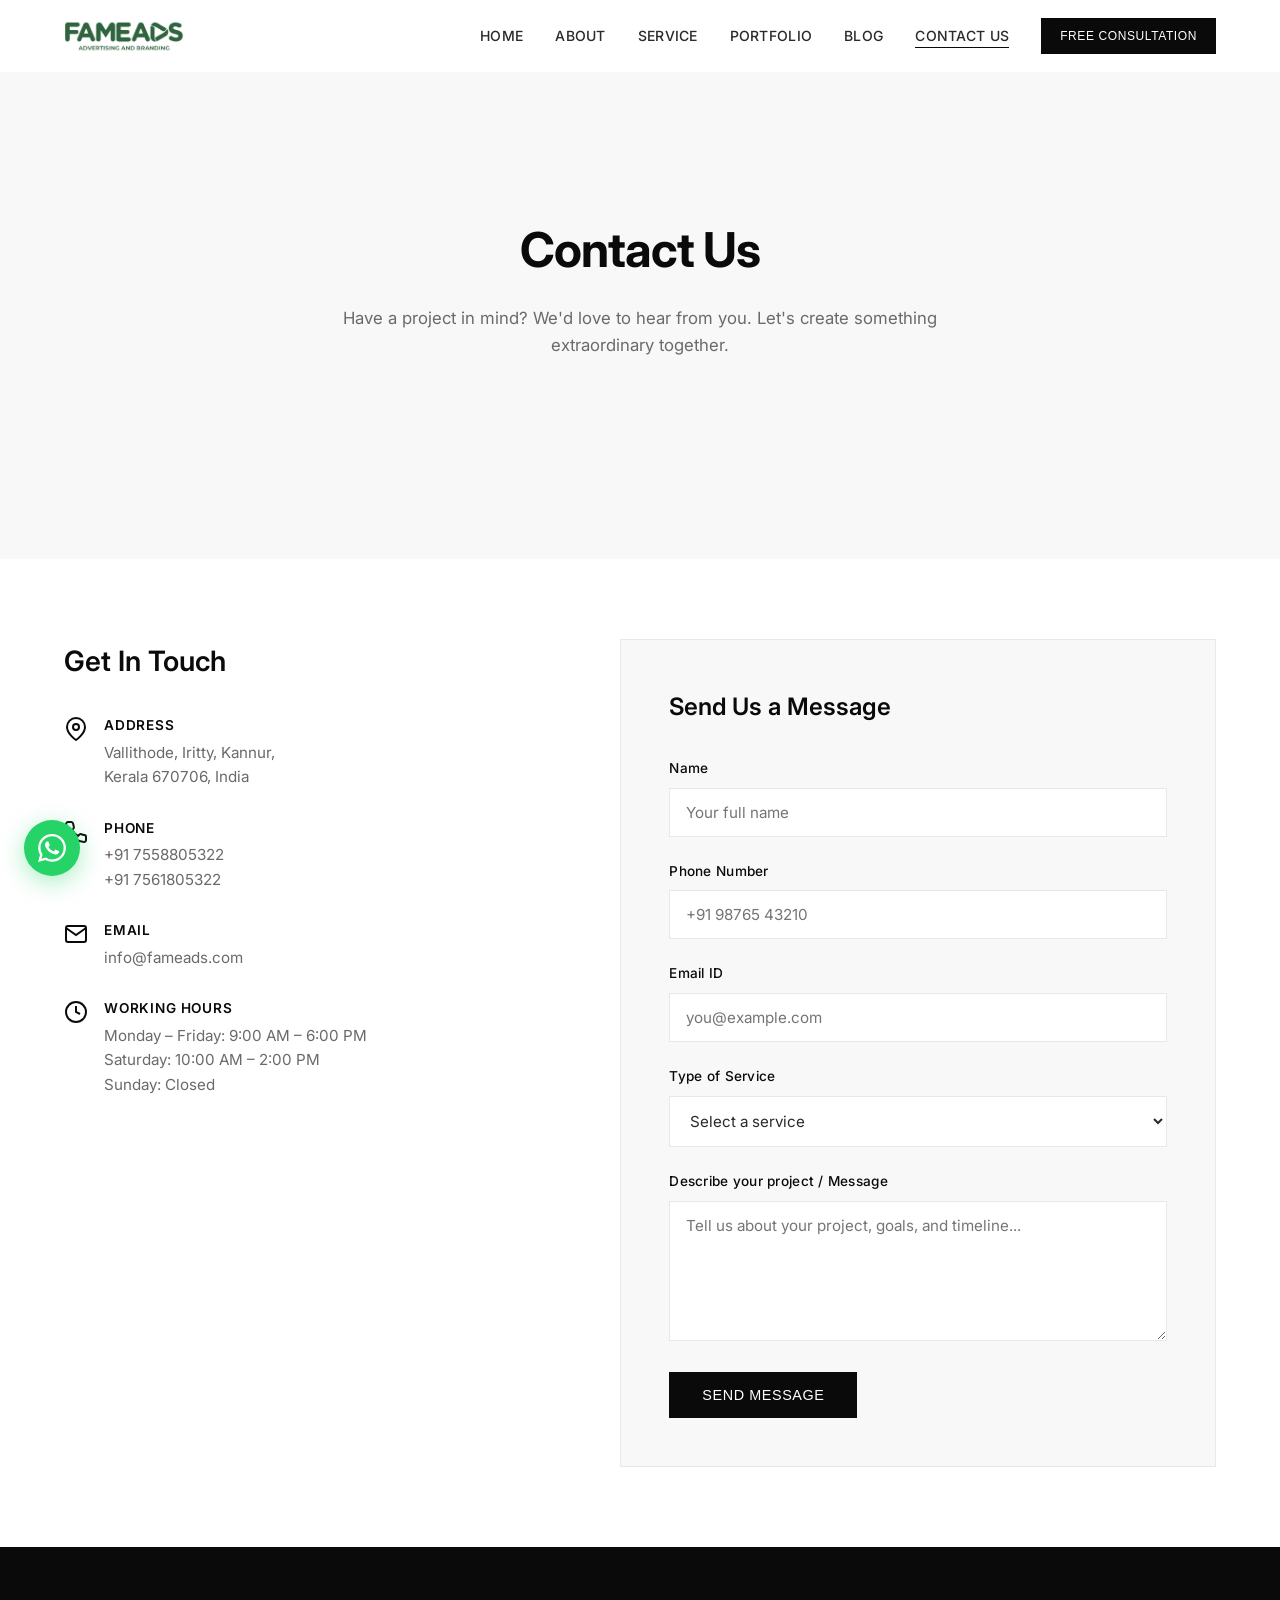
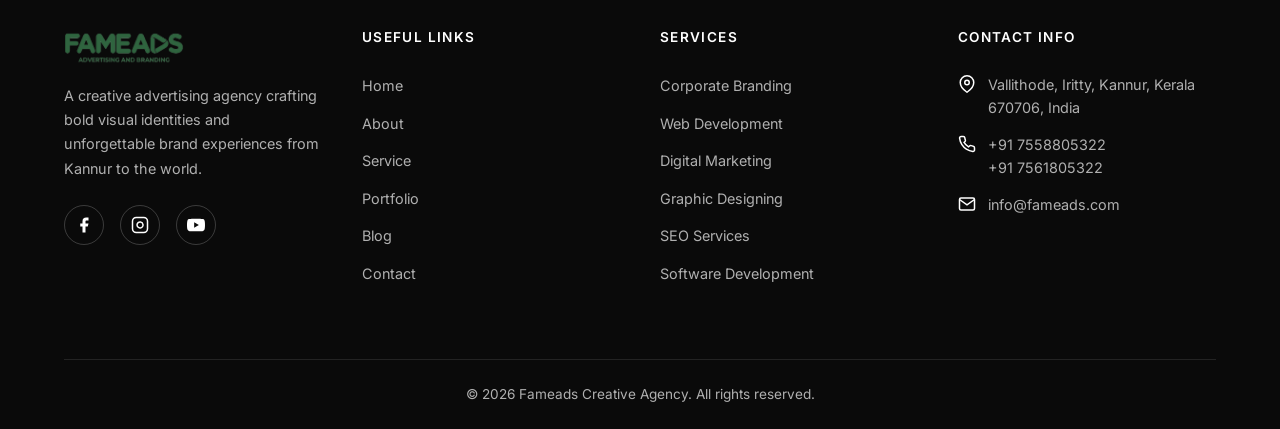
<file: contact.html>
<!doctype html>
<html lang="en">
  <head>
    <meta charset="UTF-8" />
    <meta name="viewport" content="width=device-width, initial-scale=1.0" />
    <meta
      name="description"
      content="Contact Fameads, a digital marketing agency in Kannur, Kerala, for SEO, social media marketing,
website development, branding and advertising services."
    />
    <title>Contact Fameads | Digital Marketing Agency in Kannur</title>
    <link rel="stylesheet" href="css/styles.css" />
  </head>
  <body>
    <header>
      <nav class="navbar" aria-label="Main navigation">
        <div class="container">
          <a href="index.html" class="navbar-logo">
            <img
              src="images/logo-new.png"
              alt="Fameads Logo"
              width="120"
              height="auto"
          /></a>
          <button class="nav-toggle" aria-label="Toggle navigation menu">
            <span></span><span></span><span></span>
          </button>
          <ul class="nav-links">
            <li><a href="index.html">Home</a></li>
            <li><a href="about.html">About</a></li>
            <li><a href="service.html">Service</a></li>
            <li><a href="portfolio.html">Portfolio</a></li>
            <li><a href="blog.html">Blog</a></li>
            <li><a href="contact.html">Contact us</a></li>
            <li>
              <button type="button" class="btn nav-cta" data-consultation-open>
                Free Consultation
              </button>
            </li>
          </ul>
        </div>
      </nav>
    </header>

    <main>
      <section class="page-hero">
        <div class="container">
          <h1>Contact Us</h1>
          <p>
            Have a project in mind? We'd love to hear from you. Let's create
            something extraordinary together.
          </p>
        </div>
      </section>

      <section class="contact-section">
        <div class="container">
          <div class="contact-grid">
            <!-- Section 1: Contact Information -->
            <div class="contact-info">
              <h2>Get In Touch</h2>

              <div class="contact-info-item">
                <svg
                  viewBox="0 0 24 24"
                  fill="none"
                  stroke="currentColor"
                  stroke-width="2"
                >
                  <path d="M21 10c0 7-9 13-9 13s-9-6-9-13a9 9 0 0118 0z" />
                  <circle cx="12" cy="10" r="3" />
                </svg>
                <div>
                  <h4>Address</h4>
                  <p>Vallithode, Iritty, Kannur,<br />Kerala 670706, India</p>
                </div>
              </div>

              <div class="contact-info-item">
                <svg
                  viewBox="0 0 24 24"
                  fill="none"
                  stroke="currentColor"
                  stroke-width="2"
                >
                  <path
                    d="M22 16.92v3a2 2 0 01-2.18 2 19.79 19.79 0 01-8.63-3.07 19.5 19.5 0 01-6-6 19.79 19.79 0 01-3.07-8.67A2 2 0 014.11 2h3a2 2 0 012 1.72c.127.96.361 1.903.7 2.81a2 2 0 01-.45 2.11L8.09 9.91a16 16 0 006 6l1.27-1.27a2 2 0 012.11-.45c.907.339 1.85.573 2.81.7A2 2 0 0122 16.92z"
                  />
                </svg>
                <div>
                  <h4>Phone</h4>
                  <p>+91 7558805322<br />+91 7561805322</p>
                </div>
              </div>

              <div class="contact-info-item">
                <svg
                  viewBox="0 0 24 24"
                  fill="none"
                  stroke="currentColor"
                  stroke-width="2"
                >
                  <path
                    d="M4 4h16c1.1 0 2 .9 2 2v12c0 1.1-.9 2-2 2H4c-1.1 0-2-.9-2-2V6c0-1.1.9-2 2-2z"
                  />
                  <path d="M22 6l-10 7L2 6" />
                </svg>
                <div>
                  <h4>Email</h4>
                  <p>info@fameads.com</p>
                </div>
              </div>

              <div class="contact-info-item">
                <svg
                  viewBox="0 0 24 24"
                  fill="none"
                  stroke="currentColor"
                  stroke-width="2"
                >
                  <circle cx="12" cy="12" r="10" />
                  <path d="M12 6v6l4 2" />
                </svg>
                <div>
                  <h4>Working Hours</h4>
                  <p>
                    Monday – Friday: 9:00 AM – 6:00 PM<br />Saturday: 10:00 AM –
                    2:00 PM<br />Sunday: Closed
                  </p>
                </div>
              </div>
            </div>

            <!-- Section 2: Contact Form -->
            <div class="contact-form">
              <h2>Send Us a Message</h2>
              <div class="form-success" role="alert">
                Thank you! Your message has been sent successfully. We'll get
                back to you soon.
              </div>
              <form id="contactForm" novalidate>
                <div class="form-group">
                  <label for="name">Name</label>
                  <input
                    type="text"
                    id="name"
                    name="name"
                    placeholder="Your full name"
                    required
                  />
                  <span class="error-msg"></span>
                </div>

                <div class="form-group">
                  <label for="phone">Phone Number</label>
                  <input
                    type="tel"
                    id="phone"
                    name="phone"
                    placeholder="+91 98765 43210"
                    required
                  />
                  <span class="error-msg"></span>
                </div>

                <div class="form-group">
                  <label for="email">Email ID</label>
                  <input
                    type="email"
                    id="email"
                    name="email"
                    placeholder="you@example.com"
                    required
                  />
                  <span class="error-msg"></span>
                </div>

                <div class="form-group">
                  <label for="service">Type of Service</label>
                  <select id="service" name="service" required>
                    <option value="">Select a service</option>
                    <option value="corporate-branding">
                      Corporate Branding
                    </option>
                    <option value="web-development">Web Development</option>
                    <option value="digital-marketing">Digital Marketing</option>
                    <option value="graphic-designing">Graphic Designing</option>
                    <option value="seo-services">SEO Services</option>
                    <option value="software-development">
                      Software Development
                    </option>
                    <option value="theater-advertisement">
                      Theater Advertisement
                    </option>
                    <option value="other">Other</option>
                  </select>
                  <span class="error-msg"></span>
                </div>

                <div class="form-group">
                  <label for="message">Describe your project / Message</label>
                  <textarea
                    id="message"
                    name="message"
                    placeholder="Tell us about your project, goals, and timeline..."
                    required
                  ></textarea>
                  <span class="error-msg"></span>
                </div>

                <button type="submit" class="btn">Send Message</button>
              </form>
            </div>
          </div>
        </div>
      </section>
    </main>

    <footer class="footer">
      <div class="container">
        <div class="footer-grid">
          <div class="footer-col">
            <div class="footer-logo">
              <a href="index.html" class="navbar-logo">
                <img
                  src="images/logo-new.png"
                  alt="Fameads Logo"
                  width="120"
                  height="auto"
              /></a>
            </div>
            <p class="footer-tagline">
              A creative advertising agency crafting bold visual identities and
              unforgettable brand experiences from Kannur to the world.
            </p>
            <div class="social-icons">
              <a
                href="https://www.facebook.com/Fameads.in"
                aria-label="Facebook"
              >
                <svg viewBox="0 0 24 24" fill="currentColor">
                  <path
                    d="M18 2h-3a5 5 0 00-5 5v3H7v4h3v8h4v-8h3l1-4h-4V7a1 1 0 011-1h3z"
                  />
                </svg>
              </a>
              <a
                href="https://www.instagram.com/fame_ads__/"
                aria-label="Instagram"
              >
                <svg
                  viewBox="0 0 24 24"
                  fill="none"
                  stroke="currentColor"
                  stroke-width="2"
                >
                  <rect x="2" y="2" width="20" height="20" rx="5" />
                  <path
                    d="M16 11.37A4 4 0 1112.63 8 4 4 0 0116 11.37zM17.5 6.5h.01"
                  />
                </svg>
              </a>
              <a
                href="https://www.youtube.com/@FAMEADSADVERTISINGBRANDING"
                aria-label="YouTube"
                ><svg viewBox="0 0 24 24" fill="currentColor">
                  <path
                    d="M23.498 6.186a3.016 3.016 0 00-2.122-2.136C19.505 3.545 12 3.545 12 3.545s-7.505 0-9.377.505A3.017 3.017 0 00.502 6.186C0 8.07 0 12 0 12s0 3.93.502 5.814a3.016 3.016 0 002.122 2.136c1.871.505 9.376.505 9.376.505s7.505 0 9.377-.505a3.015 3.015 0 002.122-2.136C24 15.93 24 12 24 12s0-3.93-.502-5.814zM9.545 15.568V8.432L15.818 12l-6.273 3.568z"
                  /></svg
              ></a>
            </div>
          </div>
          <div class="footer-col">
            <h4>Useful Links</h4>
            <ul class="footer-links">
              <li><a href="index.html">Home</a></li>
              <li><a href="about.html">About</a></li>
              <li><a href="service.html">Service</a></li>
              <li><a href="portfolio.html">Portfolio</a></li>
              <li><a href="blog.html">Blog</a></li>
              <li><a href="contact.html">Contact</a></li>
            </ul>
          </div>
          <div class="footer-col">
            <h4>Services</h4>
            <ul class="footer-links">
              <li><a href="service.html">Corporate Branding</a></li>
              <li><a href="service.html">Web Development</a></li>
              <li><a href="service.html">Digital Marketing</a></li>
              <li><a href="service.html">Graphic Designing</a></li>
              <li><a href="service.html">SEO Services</a></li>
              <li><a href="service.html">Software Development</a></li>
            </ul>
          </div>
          <div class="footer-col">
            <h4>Contact Info</h4>
            <ul class="footer-contact">
              <li>
                <svg
                  viewBox="0 0 24 24"
                  fill="none"
                  stroke="currentColor"
                  stroke-width="2"
                >
                  <path d="M21 10c0 7-9 13-9 13s-9-6-9-13a9 9 0 0118 0z" />
                  <circle cx="12" cy="10" r="3" /></svg
                ><span>Vallithode, Iritty, Kannur, Kerala 670706, India</span>
              </li>
              <li>
                <svg
                  viewBox="0 0 24 24"
                  fill="none"
                  stroke="currentColor"
                  stroke-width="2"
                >
                  <path
                    d="M22 16.92v3a2 2 0 01-2.18 2 19.79 19.79 0 01-8.63-3.07 19.5 19.5 0 01-6-6 19.79 19.79 0 01-3.07-8.67A2 2 0 014.11 2h3a2 2 0 012 1.72c.127.96.361 1.903.7 2.81a2 2 0 01-.45 2.11L8.09 9.91a16 16 0 006 6l1.27-1.27a2 2 0 012.11-.45c.907.339 1.85.573 2.81.7A2 2 0 0122 16.92z"
                  /></svg
                ><span>+91 7558805322<br />+91 7561805322</span>
              </li>
              <li>
                <svg
                  viewBox="0 0 24 24"
                  fill="none"
                  stroke="currentColor"
                  stroke-width="2"
                >
                  <path
                    d="M4 4h16c1.1 0 2 .9 2 2v12c0 1.1-.9 2-2 2H4c-1.1 0-2-.9-2-2V6c0-1.1.9-2 2-2z"
                  />
                  <path d="M22 6l-10 7L2 6" /></svg
                ><span>info@fameads.com</span>
              </li>
            </ul>
          </div>
        </div>
        <div class="footer-bottom">
          <p>&copy; 2026 Fameads Creative Agency. All rights reserved.</p>
        </div>
      </div>
    </footer>

    <script src="js/main.js"></script>
  </body>
</html>
</file>
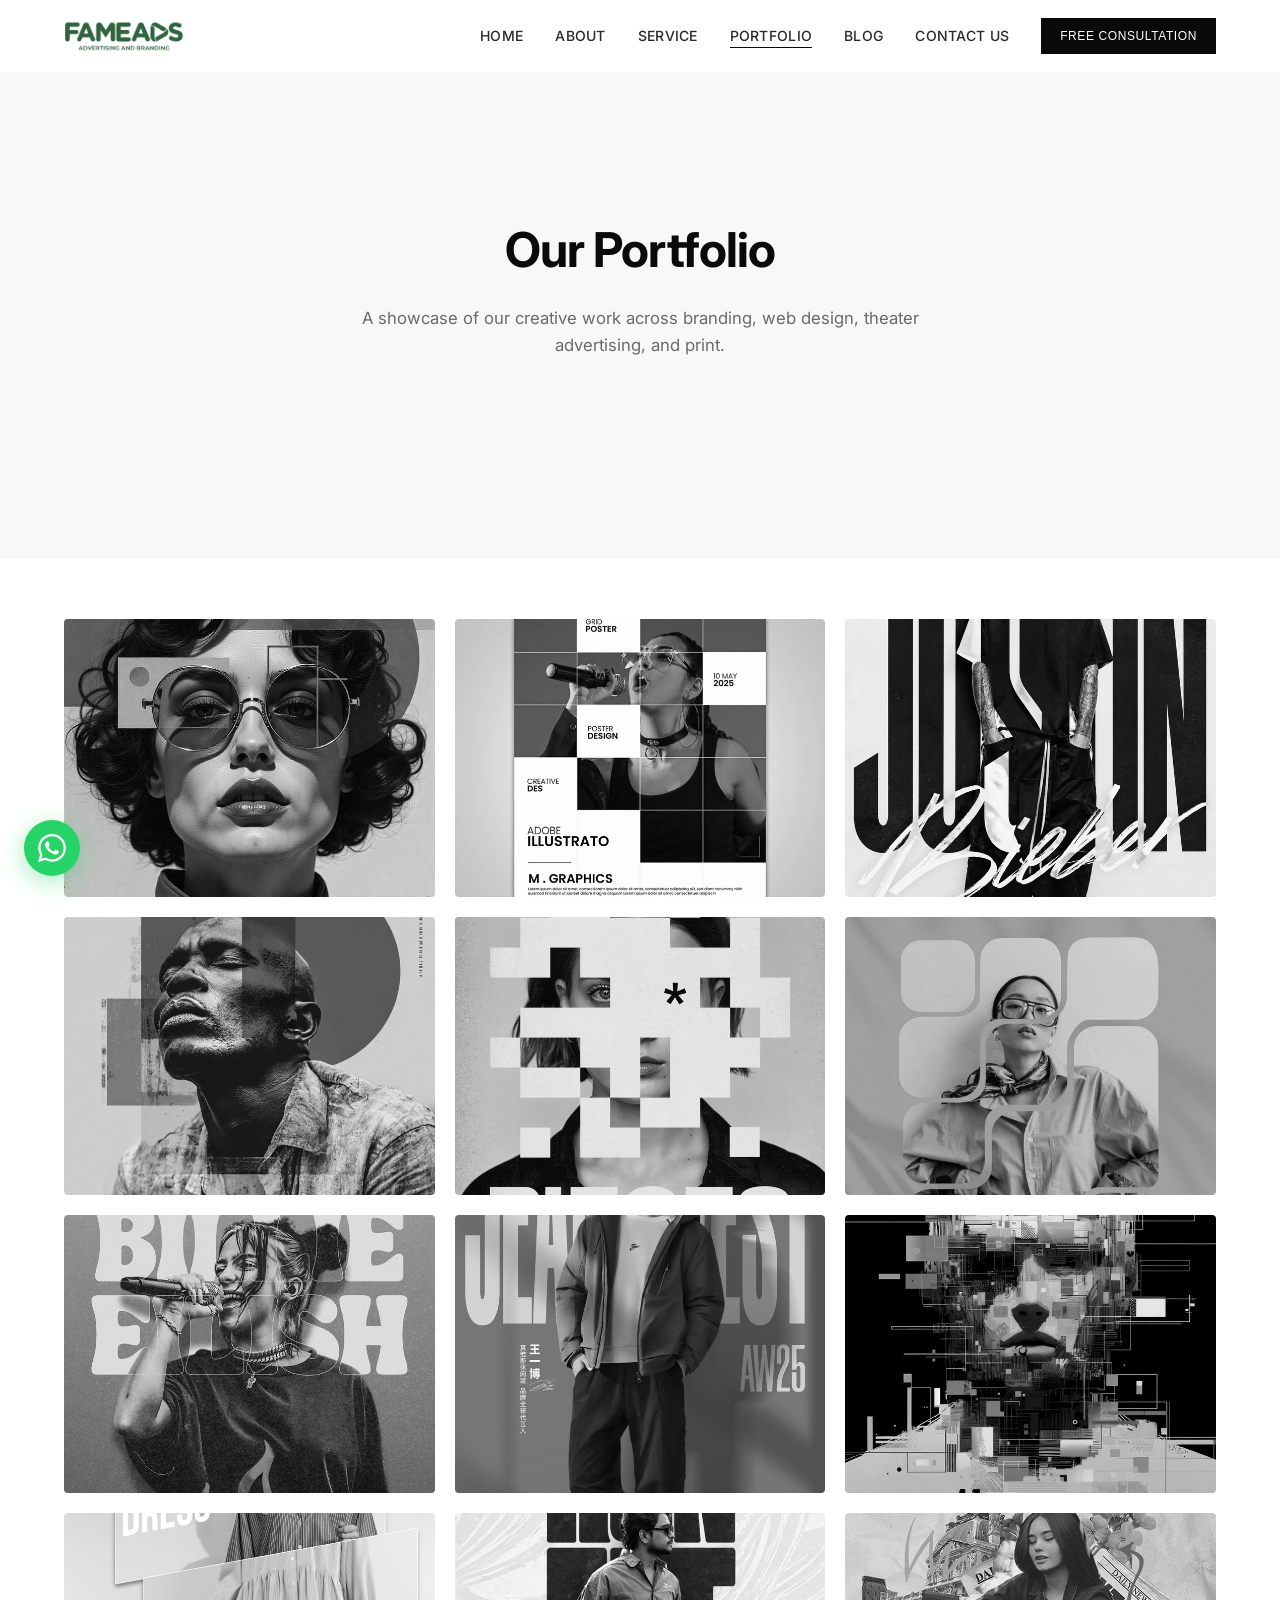
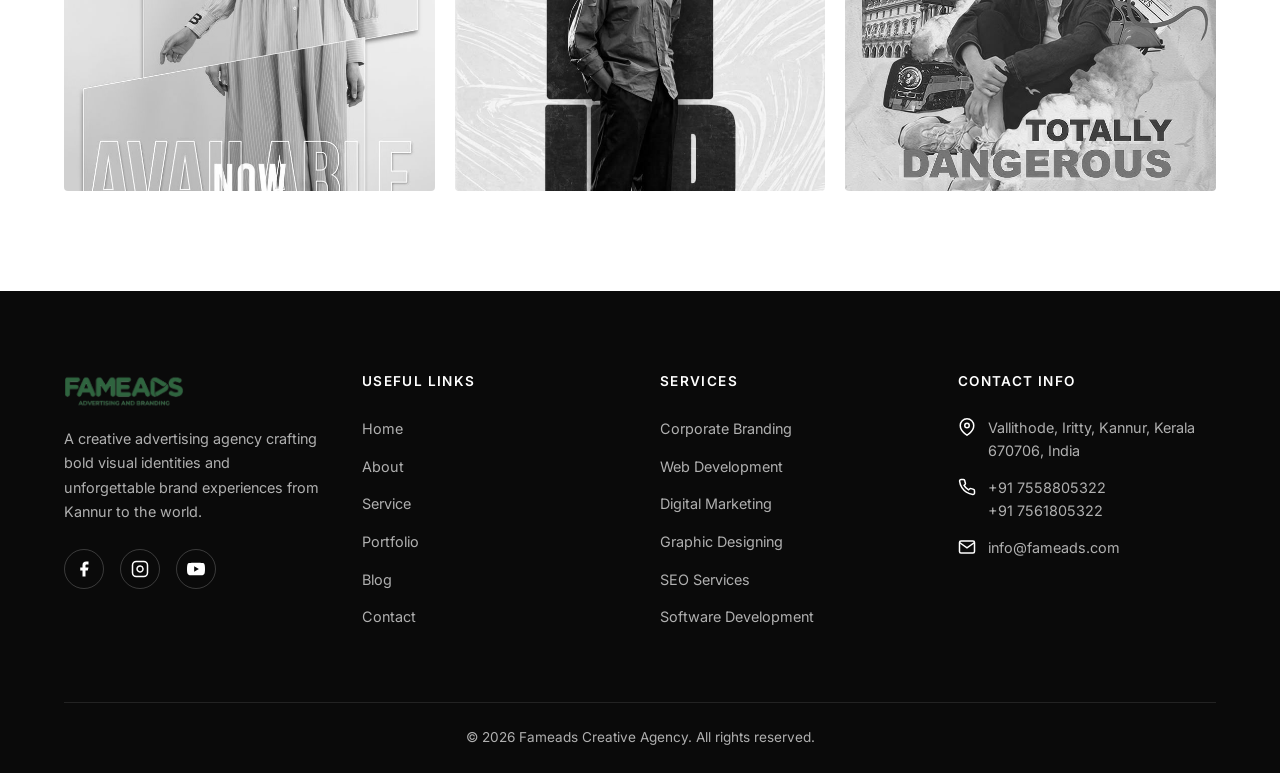
<file: portfolio.html>
<!doctype html>
<html lang="en">
  <head>
    <meta charset="UTF-8" />
    <meta name="viewport" content="width=device-width, initial-scale=1.0" />
    <meta
      name="description"
      content="Explore Fameads creative portfolio featuring branding, website design, theater advertising,
graphic design and digital creative projects across India"
    />
    <title>Our Portfolio | Creative Advertising Agency in Kannur – Fameads</title>
    <link rel="stylesheet" href="css/styles.css" />
  </head>
  <body>
    <header>
      <nav class="navbar" aria-label="Main navigation">
        <div class="container">
          <a href="index.html" class="navbar-logo">
            <img
              src="images/logo-new.png"
              alt="Fameads Logo"
              width="120"
              height="auto"
          /></a>
          <button class="nav-toggle" aria-label="Toggle navigation menu">
            <span></span><span></span><span></span>
          </button>
          <ul class="nav-links">
            <li><a href="index.html">Home</a></li>
            <li><a href="about.html">About</a></li>
            <li><a href="service.html">Service</a></li>
            <li><a href="portfolio.html">Portfolio</a></li>
            <li><a href="blog.html">Blog</a></li>
            <li><a href="contact.html">Contact us</a></li>
            <li>
              <button type="button" class="btn nav-cta" data-consultation-open>
                Free Consultation
              </button>
            </li>
          </ul>
        </div>
      </nav>
    </header>

    <main>
      <section class="page-hero">
        <div class="container">
          <h1>Our Portfolio</h1>
          <p>
            A showcase of our creative work across branding, web design, theater
            advertising, and print.
          </p>
        </div>
      </section>

      <section class="section" style="padding-top: 60px">
        <div class="container">
          <div class="portfolio-grid">
            <div class="portfolio-item">
              <img src="images/g1.jpg" alt="Malabar Heritage Branding" />
              <div class="bento-overlay">
                <h4>Malabar Heritage Branding</h4>
                <span>Kannur, Kerala</span>
              </div>
            </div>

            <div class="portfolio-item">
              <img src="images/g2.jpg" alt="Coastal Resort Identity" />
              <div class="bento-overlay">
                <h4>Coastal Resort Identity</h4>
                <span>Goa, India</span>
              </div>
            </div>

            <div class="portfolio-item">
              <img src="images/g3.jpg" alt="Tech Startup Web Design" />
              <div class="bento-overlay">
                <h4>Tech Startup Web Design</h4>
                <span>Bangalore, India</span>
              </div>
            </div>

            <div class="portfolio-item">
              <img src="images/g4.jpg" alt="Theater Ad Campaign" />
              <div class="bento-overlay">
                <h4>Theater Ad Campaign</h4>
                <span>Kannur, Kerala</span>
              </div>
            </div>

            <div class="portfolio-item">
              <img src="images/g5.jpg" alt="Luxury Print Collection" />
              <div class="bento-overlay">
                <h4>Luxury Print Collection</h4>
                <span>Dubai, UAE</span>
              </div>
            </div>

            <div class="portfolio-item">
              <img src="images/g6.jpg" alt="Organic Food Branding" />
              <div class="bento-overlay">
                <h4>Organic Food Branding</h4>
                <span>Kochi, Kerala</span>
              </div>
            </div>

            <div class="portfolio-item">
              <img src="images/g7.jpg" alt="Fitness App UI Design" />
              <div class="bento-overlay">
                <h4>Fitness App UI Design</h4>
                <span>Mumbai, India</span>
              </div>
            </div>

            <div class="portfolio-item">
              <img src="images/g8.jpg" alt="Real Estate Brochure" />
              <div class="bento-overlay">
                <h4>Real Estate Brochure</h4>
                <span>Calicut, Kerala</span>
              </div>
            </div>

            <div class="portfolio-item">
              <img src="images/g9.jpg" alt="Fashion E-commerce Site" />
              <div class="bento-overlay">
                <h4>Fashion E-commerce Site</h4>
                <span>Delhi, India</span>
              </div>
            </div>

            <div class="portfolio-item">
              <img src="images/g10.jpg" alt="Cultural Festival Poster" />
              <div class="bento-overlay">
                <h4>Cultural Festival Poster</h4>
                <span>Thalassery, Kerala</span>
              </div>
            </div>

            <div class="portfolio-item">
              <img src="images/g11.jpg" alt="Restaurant Brand Identity" />
              <div class="bento-overlay">
                <h4>Restaurant Brand Identity</h4>
                <span>Kannur, Kerala</span>
              </div>
            </div>

            <div class="portfolio-item">
              <img src="images/g12.jpg" alt="Healthcare Portal Design" />
              <div class="bento-overlay">
                <h4>Healthcare Portal Design</h4>
                <span>Chennai, India</span>
              </div>
            </div>
          </div>
        </div>
      </section>
    </main>

    <footer class="footer">
      <div class="container">
        <div class="footer-grid">
          <div class="footer-col">
            <div class="footer-logo">
              <a href="index.html" class="navbar-logo">
                <img
                  src="images/logo-new.png"
                  alt="Fameads Logo"
                  width="120"
                  height="auto"
              /></a>
            </div>
            <p class="footer-tagline">
              A creative advertising agency crafting bold visual identities and
              unforgettable brand experiences from Kannur to the world.
            </p>
            <div class="social-icons">
              <a
                href="https://www.facebook.com/Fameads.in"
                aria-label="Facebook"
              >
                <svg viewBox="0 0 24 24" fill="currentColor">
                  <path
                    d="M18 2h-3a5 5 0 00-5 5v3H7v4h3v8h4v-8h3l1-4h-4V7a1 1 0 011-1h3z"
                  />
                </svg>
              </a>
              <a
                href="https://www.instagram.com/fame_ads__/"
                aria-label="Instagram"
              >
                <svg
                  viewBox="0 0 24 24"
                  fill="none"
                  stroke="currentColor"
                  stroke-width="2"
                >
                  <rect x="2" y="2" width="20" height="20" rx="5" />
                  <path
                    d="M16 11.37A4 4 0 1112.63 8 4 4 0 0116 11.37zM17.5 6.5h.01"
                  />
                </svg>
              </a>
              <a
                href="https://www.youtube.com/@FAMEADSADVERTISINGBRANDING"
                aria-label="YouTube"
                ><svg viewBox="0 0 24 24" fill="currentColor">
                  <path
                    d="M23.498 6.186a3.016 3.016 0 00-2.122-2.136C19.505 3.545 12 3.545 12 3.545s-7.505 0-9.377.505A3.017 3.017 0 00.502 6.186C0 8.07 0 12 0 12s0 3.93.502 5.814a3.016 3.016 0 002.122 2.136c1.871.505 9.376.505 9.376.505s7.505 0 9.377-.505a3.015 3.015 0 002.122-2.136C24 15.93 24 12 24 12s0-3.93-.502-5.814zM9.545 15.568V8.432L15.818 12l-6.273 3.568z"
                  /></svg
              ></a>
            </div>
          </div>
          <div class="footer-col">
            <h4>Useful Links</h4>
            <ul class="footer-links">
              <li><a href="index.html">Home</a></li>
              <li><a href="about.html">About</a></li>
              <li><a href="service.html">Service</a></li>
              <li><a href="portfolio.html">Portfolio</a></li>
              <li><a href="blog.html">Blog</a></li>
              <li><a href="contact.html">Contact</a></li>
            </ul>
          </div>
          <div class="footer-col">
            <h4>Services</h4>
            <ul class="footer-links">
              <li><a href="service.html">Corporate Branding</a></li>
              <li><a href="service.html">Web Development</a></li>
              <li><a href="service.html">Digital Marketing</a></li>
              <li><a href="service.html">Graphic Designing</a></li>
              <li><a href="service.html">SEO Services</a></li>
              <li><a href="service.html">Software Development</a></li>
            </ul>
          </div>
          <div class="footer-col">
            <h4>Contact Info</h4>
            <ul class="footer-contact">
              <li>
                <svg
                  viewBox="0 0 24 24"
                  fill="none"
                  stroke="currentColor"
                  stroke-width="2"
                >
                  <path d="M21 10c0 7-9 13-9 13s-9-6-9-13a9 9 0 0118 0z" />
                  <circle cx="12" cy="10" r="3" /></svg
                ><span>Vallithode, Iritty, Kannur, Kerala 670706, India</span>
              </li>
              <li>
                <svg
                  viewBox="0 0 24 24"
                  fill="none"
                  stroke="currentColor"
                  stroke-width="2"
                >
                  <path
                    d="M22 16.92v3a2 2 0 01-2.18 2 19.79 19.79 0 01-8.63-3.07 19.5 19.5 0 01-6-6 19.79 19.79 0 01-3.07-8.67A2 2 0 014.11 2h3a2 2 0 012 1.72c.127.96.361 1.903.7 2.81a2 2 0 01-.45 2.11L8.09 9.91a16 16 0 006 6l1.27-1.27a2 2 0 012.11-.45c.907.339 1.85.573 2.81.7A2 2 0 0122 16.92z"
                  /></svg
                ><span>+91 7558805322<br />+91 7561805322</span>
              </li>
              <li>
                <svg
                  viewBox="0 0 24 24"
                  fill="none"
                  stroke="currentColor"
                  stroke-width="2"
                >
                  <path
                    d="M4 4h16c1.1 0 2 .9 2 2v12c0 1.1-.9 2-2 2H4c-1.1 0-2-.9-2-2V6c0-1.1.9-2 2-2z"
                  />
                  <path d="M22 6l-10 7L2 6" /></svg
                ><span>info@fameads.com</span>
              </li>
            </ul>
          </div>
        </div>
        <div class="footer-bottom">
          <p>&copy; 2026 Fameads Creative Agency. All rights reserved.</p>
        </div>
      </div>
    </footer>

    <script src="js/main.js"></script>
  </body>
</html>
</file>
<file: css/styles.css>
/* ============================================
   Fameads Creative Agency — Global Styles
   ============================================ */

@import url('https://fonts.googleapis.com/css2?family=Inter:wght@300;400;500;600;700&display=swap');

:root {
  --color-black: #0a0a0a;
  --color-white: #ffffff;
  --color-off-white: #f8f8f8;
  --color-light-gray: #e8e8e8;
  --color-mid-gray: #b0b0b0;
  --color-dark-gray: #4a4a4a;
  --color-text: #2a2a2a;
  --color-text-light: #6a6a6a;
  --navbar-height: 72px;
  --hero-gap: 100px;
  --hero-side-spacing: clamp(20px, 6vw, 100px);
  --transition-smooth: 0.5s cubic-bezier(0.4, 0, 0.2, 1);
  --shadow-subtle: 0 2px 20px rgba(0, 0, 0, 0.06);
  --shadow-card: 0 4px 30px rgba(0, 0, 0, 0.08);
  --max-width: 1200px;
}

*,
*::before,
*::after {
  box-sizing: border-box;
  margin: 0;
  padding: 0;
}

html {
  scroll-behavior: smooth;
  font-size: 16px;
}

body {
  font-family: 'Inter', -apple-system, BlinkMacSystemFont, 'Segoe UI', Roboto, sans-serif;
  color: var(--color-text);
  background-color: var(--color-white);
  line-height: 1.6;
  overflow-x: hidden;
}

a {
  text-decoration: none;
  color: inherit;
  transition: color 0.3s ease;
}

a:hover {
  color: var(--color-dark-gray);
}

img {
  max-width: 100%;
  height: auto;
  display: block;
}

ul {
  list-style: none;
}

.container {
  width: 100%;
  max-width: var(--max-width);
  margin: 0 auto;
  padding: 0 24px;
}

.section {
  padding: 100px 0;
}

.section-header {
  text-align: center;
  margin-bottom: 60px;
}

.section-header h2 {
  font-size: clamp(1.75rem, 4vw, 2.5rem);
  font-weight: 600;
  color: var(--color-black);
  letter-spacing: -0.02em;
  margin-bottom: 16px;
}

.section-header p {
  font-size: 1.05rem;
  color: var(--color-text-light);
  max-width: 560px;
  margin: 0 auto;
}

.section-header .divider {
  width: 48px;
  height: 2px;
  background: var(--color-black);
  margin: 20px auto 0;
}

/* ---- Buttons ---- */
.btn {
  display: inline-block;
  padding: 14px 32px;
  font-size: 0.9rem;
  font-weight: 500;
  letter-spacing: 0.04em;
  text-transform: uppercase;
  border: 1px solid var(--color-black);
  background: var(--color-black);
  color: var(--color-white);
  cursor: pointer;
  transition: all 0.35s ease;
}

.btn:hover {
  background: transparent;
  color: var(--color-black);
}

.btn-outline {
  background: transparent;
  color: var(--color-black);
}

.btn-outline:hover {
  background: var(--color-black);
  color: var(--color-white);
}

/* ---- Grayscale to Color Effect ---- */
.grayscale-media {
  overflow: hidden;
  position: relative;
}

.grayscale-media img,
.grayscale-media video {
  width: 100%;
  height: 100%;
  object-fit: cover;
  filter: grayscale(1);
  transition: filter var(--transition-smooth), transform var(--transition-smooth);
}

.grayscale-media:hover img,
.grayscale-media:hover video {
  filter: grayscale(0);
}

/* ============================================
   Navigation
   ============================================ */
.navbar {
  position: fixed;
  top: 0;
  left: 0;
  right: 0;
  height: var(--navbar-height);
  background: var(--color-white);
  /* box-shadow: var(--shadow-subtle); */
  z-index: 1000;
  display: flex;
  align-items: center;
}

.navbar .container {
  display: flex;
  align-items: center;
  justify-content: space-between;
}

.navbar-logo {
  font-size: 1.5rem;
  font-weight: 700;
  color: var(--color-black);
  letter-spacing: -0.03em;
  text-transform: lowercase;
}

.navbar-logo span {
  font-weight: 300;
}

.nav-links {
  display: flex;
  align-items: center;
  gap: 32px;
}

.nav-links a {
  font-size: 0.875rem;
  font-weight: 500;
  color: var(--color-text);
  letter-spacing: 0.02em;
  position: relative;
  text-transform: uppercase;
}

.nav-links a::after {
  content: '';
  position: absolute;
  bottom: -4px;
  left: 0;
  width: 0;
  height: 1px;
  background: var(--color-black);
  transition: width 0.3s ease;
}

.nav-links a:hover::after,
.nav-links a.active::after {
  width: 100%;
}

.nav-cta {
  padding: 10px 18px;
  font-size: 0.75rem;
  letter-spacing: 0.05em;
  white-space: nowrap;
  line-height: 1.2;
}

.nav-cta::after {
  display: none !important;
}

.nav-toggle {
  display: none;
  flex-direction: column;
  gap: 5px;
  background: none;
  border: none;
  cursor: pointer;
  padding: 4px;
}

.nav-toggle span {
  display: block;
  width: 24px;
  height: 2px;
  background: var(--color-black);
  transition: all 0.3s ease;
}

/* ============================================
   Hero Section
   ============================================ */
.hero {
  margin-top: var(--navbar-height);
  height: calc(100vh - var(--navbar-height) - var(--hero-gap));
  position: relative;
  overflow: hidden;
  /* background: var(--color-off-white); */
}

.hero-video-wrap {
  position: absolute;
  top: 0;
  bottom: 0;
  left: 0;
  right: 0;
  width: 100%;
  height: 100%;
  overflow: hidden;
  border-radius: 0;
  border: none;
  box-shadow: none;
}

.hero-video-wrap video {
  width: 100%;
  height: 100%;
  object-fit: cover;
  object-position: center;
  display: block;
  filter: grayscale(1);
  transition: filter var(--transition-smooth);
}

.hero-video-wrap:hover video {
  filter: grayscale(0);
}

.hero-overlay {
  position: absolute;
  top: 0;
  bottom: 0;
  left: 0;
  right: 0;
  width: 100%;
  border-radius: 0;
  background: linear-gradient(
    to bottom,
    rgba(0, 0, 0, 0.15) 0%,
    rgba(0, 0, 0, 0.45) 100%
  );
  display: flex;
  align-items: center;
  justify-content: center;
  pointer-events: none;
}

.hero-content {
  text-align: center;
  color: var(--color-white);
  padding: 0 24px;
}

.hero-content h1 {
  font-size: clamp(2rem, 6vw, 3.75rem);
  font-weight: 700;
  letter-spacing: -0.03em;
  line-height: 1.15;
  margin-bottom: 20px;
}

.hero-content p {
  font-size: clamp(1rem, 2.5vw, 1.25rem);
  font-weight: 300;
  opacity: 0.9;
  max-width: 600px;
  margin: 0 auto;
}

/* ============================================
   About Section (Homepage)
   ============================================ */
.about-home {
  background: var(--color-white);
}

.about-home-grid {
  display: grid;
  grid-template-columns: 1fr 1fr;
  gap: 60px;
  align-items: center;
}

.about-home-text h2 {
  font-size: clamp(1.75rem, 4vw, 2.25rem);
  font-weight: 600;
  color: var(--color-black);
  margin-bottom: 12px;
  letter-spacing: -0.02em;
}

.about-home-text .tagline {
  font-size: 1.15rem;
  font-weight: 500;
  color: var(--color-dark-gray);
  margin-bottom: 24px;
  font-style: italic;
}

.about-home-text p {
  color: var(--color-text-light);
  margin-bottom: 32px;
  font-size: 1.05rem;
  line-height: 1.8;
}

.about-home-image {
  border-radius: 4px;
  overflow: hidden;
  aspect-ratio: 4/3;
  box-shadow: var(--shadow-card);
}

.about-home-why {
  grid-column: 1 / -1;
  margin-top: 8px;
}

.about-home-why h3 {
  font-size: clamp(1.25rem, 3vw, 1.6rem);
  font-weight: 600;
  color: var(--color-black);
  margin-bottom: 20px;
  letter-spacing: -0.02em;
  line-height: 1.35;
}

.about-home-why ul {
  list-style: none;
  display: grid;
  grid-template-columns: repeat(2, 1fr);
  gap: 0 48px;
}

.about-home-why ul li {
  position: relative;
  padding: 14px 0 14px 28px;
  color: var(--color-text-light);
  font-size: 1.05rem;
  line-height: 1.7;
  border-bottom: 1px solid var(--color-light-gray);
}

.about-home-why ul li::before {
  content: '';
  position: absolute;
  left: 0;
  top: 1.68em;
  transform: translateY(-50%);
  width: 8px;
  height: 8px;
  background: var(--color-black);
  border-radius: 50%;
}

/* ============================================
   Banner Section
   ============================================ */
.banner-showcase {
  --banner-surface: #f7f7f7;
  --banner-accent: #d4a017;
  --banner-line: #cfcfcf;
  position: relative;
  width: 100vw;
  margin-left: calc(-50vw + 50%);
  overflow: hidden;
  background:
    radial-gradient(ellipse 55% 45% at 12% 18%, rgba(220, 220, 220, 0.55), transparent 70%),
    radial-gradient(ellipse 50% 40% at 88% 78%, rgba(210, 210, 210, 0.5), transparent 70%),
    linear-gradient(180deg, #ffffff 0%, var(--banner-surface) 42%, #ffffff 100%);
}

.banner-showcase-bg {
  position: absolute;
  inset: 0;
  pointer-events: none;
  z-index: 0;
  overflow: hidden;
}

.banner-wave {
  position: absolute;
  left: -10%;
  width: 120%;
  height: 180px;
  opacity: 0.55;
  background: radial-gradient(
    ellipse 70% 100% at 50% 100%,
    rgba(190, 190, 190, 0.45) 0%,
    transparent 72%
  );
}

.banner-wave--top {
  top: -40px;
  transform: scaleY(-1);
}

.banner-wave--bottom {
  bottom: -50px;
}

.banner-decor {
  position: absolute;
  background-repeat: no-repeat;
  background-size: contain;
  filter: grayscale(1) contrast(0.85);
  opacity: 0.28;
}

.banner-decor--camera {
  left: clamp(0px, 1vw, 20px);
  top: 4%;
  width: clamp(160px, 24vw, 300px);
  height: clamp(110px, 16vw, 190px);
  background-image: url('../images/banner-decor-camera.png');
  background-position: left top;
}

.banner-decor--film {
  right: clamp(0px, 1vw, 24px);
  bottom: 8%;
  width: clamp(130px, 18vw, 230px);
  height: clamp(170px, 28vw, 310px);
  opacity: 0.16;
  background-image: url("data:image/svg+xml,%3Csvg xmlns='http://www.w3.org/2000/svg' viewBox='0 0 180 300' fill='none'%3E%3Cpath d='M40 10c40 20 70 70 70 140s-30 120-70 140' stroke='%23777' stroke-width='28' fill='none' stroke-linecap='round'/%3E%3Crect x='18' y='8' width='44' height='284' rx='6' fill='%23666'/%3E%3Cg fill='%23bbb'%3E%3Crect x='28' y='24' width='24' height='28' rx='2'/%3E%3Crect x='28' y='68' width='24' height='28' rx='2'/%3E%3Crect x='28' y='112' width='24' height='28' rx='2'/%3E%3Crect x='28' y='156' width='24' height='28' rx='2'/%3E%3Crect x='28' y='200' width='24' height='28' rx='2'/%3E%3Crect x='28' y='244' width='24' height='28' rx='2'/%3E%3C/g%3E%3Ccircle cx='130' cy='150' r='42' fill='%23777'/%3E%3Ccircle cx='130' cy='150' r='18' fill='%23aaa'/%3E%3Ccircle cx='130' cy='120' r='5' fill='%23ccc'/%3E%3Ccircle cx='155' cy='135' r='5' fill='%23ccc'/%3E%3Ccircle cx='155' cy='165' r='5' fill='%23ccc'/%3E%3Ccircle cx='130' cy='180' r='5' fill='%23ccc'/%3E%3Ccircle cx='105' cy='165' r='5' fill='%23ccc'/%3E%3Ccircle cx='105' cy='135' r='5' fill='%23ccc'/%3E%3C/svg%3E");
  background-position: right bottom;
}

.banner-lead {
  position: relative;
  z-index: 1;
  width: 100%;
  padding: 36px 24px 8px;
  text-align: center;
  background: transparent;
}

.banner-eyebrow {
  display: flex;
  align-items: center;
  justify-content: center;
  gap: 12px;
  margin: 0 0 4px;
  font-size: clamp(0.65rem, 1.1vw, 0.8rem);
  font-weight: 500;
  letter-spacing: 0.24em;
  text-transform: uppercase;
  color: var(--color-black);
}

.banner-eyebrow::before,
.banner-eyebrow::after {
  content: '';
  display: block;
  width: clamp(28px, 4.5vw, 52px);
  height: 1px;
  background: var(--banner-line);
}

.banner-title {
  margin: 0;
  font-size: clamp(1.6rem, 4.5vw, 2.85rem);
  font-weight: 700;
  line-height: 0.95;
  letter-spacing: 0.04em;
  text-transform: uppercase;
  color: var(--color-black);
}

.banner-subtitle {
  margin: 6px 0 0;
  font-size: clamp(0.8rem, 1.7vw, 1.1rem);
  font-weight: 500;
  letter-spacing: 0.16em;
  text-transform: uppercase;
  color: var(--color-black);
}

.banner-section {
  width: 100%;
  min-height: 240px;
  height: auto;
  position: relative;
  z-index: 1;
  overflow: hidden;
  cursor: pointer;
  background: transparent;
}

.banner-inner {
  width: 100%;
  min-height: 240px;
  display: flex;
  flex-direction: column;
  align-items: center;
  justify-content: center;
  gap: 32px;
  padding: 28px 0 56px;
  background: transparent;
  position: relative;
  z-index: 1;
}

.banner-clients-heading {
  position: relative;
  z-index: 3;
  display: flex;
  align-items: center;
  justify-content: center;
  gap: 18px;
  margin: 0;
  padding: 0 24px;
  /* font-size: clamp(1.05rem, 2.2vw, 1.45rem); */
  font-size: clamp(1.25rem, 2.6vw, 1.75rem);
  letter-spacing: 0.18em;
  text-transform: uppercase;
  color: var(--color-black);
}

.banner-heading-line {
  display: block;
  width: clamp(40px, 8vw, 90px);
  height: 1px;
  background: var(--banner-line);
  flex-shrink: 0;
}

.banner-clients-label {
  display: inline-flex;
  align-items: baseline;
  gap: 0.4em;
}

.banner-clients-our {
  font-weight: 400;
}

.banner-clients-word {
  position: relative;
  display: inline-block;
  font-weight: 700;
  padding-bottom: 8px;
}

.banner-clients-accent {
  position: absolute;
  left: 0;
  right: 0;
  bottom: 0;
  height: 3px;
  background: var(--banner-accent);
  border-radius: 2px;
}

.banner-logos {
  position: relative;
  z-index: 1;
  width: 100%;
  display: flex;
  align-items: center;
  overflow: hidden;
  pointer-events: none;
  background: transparent;
}

/* Static edge fades — avoid CSS masks on animated content (causes flicker) */
.banner-logos::before,
.banner-logos::after {
  content: '';
  position: absolute;
  top: 0;
  bottom: 0;
  width: clamp(28px, 7vw, 88px);
  z-index: 2;
  pointer-events: none;
}

.banner-logos::before {
  left: 0;
  background: linear-gradient(
    to right,
    rgba(247, 247, 247, 0.95) 0%,
    rgba(247, 247, 247, 0) 100%
  );
}

.banner-logos::after {
  right: 0;
  background: linear-gradient(
    to left,
    rgba(247, 247, 247, 0.95) 0%,
    rgba(247, 247, 247, 0) 100%
  );
}

.banner-logos-track {
  --banner-logo-gap: 28px;
  display: flex;
  align-items: center;
  width: max-content;
  animation: bannerLogoScroll 35s linear infinite;
  padding: 12px 0 18px;
  transform: translate3d(0, 0, 0);
}

.banner-logos-track img {
  flex-shrink: 0;
  box-sizing: border-box;
  width: calc((100vw - (4 * var(--banner-logo-gap))) / 5);
  max-width: none;
  height: 120px;
  margin-right: var(--banner-logo-gap);
  object-fit: contain;
  opacity: 1;
  filter: none;
  border-radius: 10px;
  background: var(--color-white);
  padding: 16px 22px;
  border: 1px solid rgba(0, 0, 0, 0.04);
  box-shadow: 0 8px 24px rgba(0, 0, 0, 0.08);
}

@keyframes bannerLogoScroll {
  from {
    transform: translate3d(0, 0, 0);
  }
  to {
    transform: translate3d(-50%, 0, 0);
  }
}

.banner-section:hover .banner-logos-track {
  animation-play-state: paused;
}

@media (prefers-reduced-motion: reduce) {
  .banner-logos-track {
    animation: none;
  }
}

/* ============================================
   Services Section
   ============================================ */
.services {
  background: var(--color-off-white);
}

.services-grid {
  display: grid;
  grid-template-columns: repeat(3, 1fr);
  gap: 28px;
}

.service-card {
  background: var(--color-white);
  padding: 40px 32px;
  border: 1px solid var(--color-light-gray);
  transition: transform 0.35s ease, box-shadow 0.35s ease;
}

.service-card:hover {
  transform: translateY(-6px);
  box-shadow: var(--shadow-card);
}

.service-icon {
  width: 48px;
  height: 48px;
  margin-bottom: 24px;
  color: var(--color-black);
}

.service-icon svg {
  width: 100%;
  height: 100%;
}

.service-card h3 {
  font-size: 1.1rem;
  font-weight: 600;
  color: var(--color-black);
  margin-bottom: 12px;
}

.service-card p {
  font-size: 0.9rem;
  color: var(--color-text-light);
  line-height: 1.7;
}

/* ============================================
   Portfolio Bento Grid
   ============================================ */
.portfolio-bento {
  display: grid;
  grid-template-columns: repeat(4, 1fr);
  grid-template-rows: repeat(2, 280px);
  gap: 16px;
}

.bento-item {
  position: relative;
  overflow: hidden;
  border-radius: 4px;
  cursor: pointer;
}

.bento-item:nth-child(1) {
  grid-column: span 2;
  grid-row: span 2;
}

.bento-item:nth-child(2) {
  grid-column: span 1;
}

.bento-item:nth-child(3) {
  grid-column: span 1;
}

.bento-item:nth-child(4) {
  grid-column: span 2;
}

.bento-item:nth-child(5) {
  grid-column: span 2;
}

.bento-item img {
  width: 100%;
  height: 100%;
  object-fit: cover;
  filter: grayscale(1);
  transition: filter var(--transition-smooth), transform var(--transition-smooth);
}

.bento-item:hover img {
  filter: grayscale(0);
  transform: scale(1.05);
}

.bento-overlay {
  position: absolute;
  bottom: 0;
  left: 0;
  right: 0;
  padding: 24px;
  background: linear-gradient(to top, rgba(0, 0, 0, 0.75), transparent);
  color: var(--color-white);
  transform: translateY(100%);
  transition: transform 0.4s ease;
}

.bento-item:hover .bento-overlay {
  transform: translateY(0);
}

.bento-overlay h4 {
  font-size: 1rem;
  font-weight: 600;
  margin-bottom: 4px;
}

.bento-overlay span {
  font-size: 0.8rem;
  opacity: 0.8;
}

/* Portfolio full page grid */
.portfolio-grid {
  display: grid;
  grid-template-columns: repeat(3, 1fr);
  gap: 20px;
}

.portfolio-item {
  position: relative;
  overflow: hidden;
  border-radius: 4px;
  aspect-ratio: 4/3;
  cursor: pointer;
}

.portfolio-item img {
  width: 100%;
  height: 100%;
  object-fit: cover;
  filter: grayscale(1);
  transition: filter var(--transition-smooth), transform var(--transition-smooth);
}

.portfolio-item:hover img {
  filter: grayscale(0);
  transform: scale(1.05);
}

.portfolio-item .bento-overlay {
  transform: translateY(100%);
}

.portfolio-item:hover .bento-overlay {
  transform: translateY(0);
}

/* ============================================
   Blog Section
   ============================================ */
.blog {
  background: var(--color-off-white);
}

.blog-grid {
  display: grid;
  grid-template-columns: repeat(3, 1fr);
  gap: 28px;
}

.blog-card {
  background: var(--color-white);
  border: 1px solid var(--color-light-gray);
  overflow: hidden;
  transition: box-shadow 0.35s ease, transform 0.35s ease;
}

.blog-card:hover {
  box-shadow: var(--shadow-card);
  transform: translateY(-4px);
}

.blog-card-image {
  aspect-ratio: 16/10;
  overflow: hidden;
}

.blog-card-image img {
  width: 100%;
  height: 100%;
  object-fit: cover;
  filter: grayscale(1);
  transition: filter var(--transition-smooth);
}

.blog-card:hover .blog-card-image img {
  filter: grayscale(0);
}

.blog-card-body {
  padding: 28px;
}

.blog-card-body h3 {
  font-size: 1.1rem;
  font-weight: 600;
  color: var(--color-black);
  margin-bottom: 10px;
  line-height: 1.4;
}

.blog-card-body p {
  font-size: 0.875rem;
  color: var(--color-text-light);
  margin-bottom: 20px;
  line-height: 1.7;
}

.blog-meta {
  display: flex;
  align-items: center;
  justify-content: space-between;
  font-size: 0.8rem;
  color: var(--color-mid-gray);
  padding-top: 16px;
  border-top: 1px solid var(--color-light-gray);
}

.blog-meta .author {
  font-weight: 500;
  color: var(--color-dark-gray);
}

/* ============================================
   Footer
   ============================================ */
.footer {
  background: var(--color-black);
  color: var(--color-light-gray);
  padding: 80px 0 0;
}

.footer-grid {
  display: grid;
  grid-template-columns: repeat(4, 1fr);
  gap: 40px;
  padding-bottom: 60px;
}

.footer-col h4 {
  font-size: 0.85rem;
  font-weight: 600;
  text-transform: uppercase;
  letter-spacing: 0.1em;
  color: var(--color-white);
  margin-bottom: 24px;
}

.footer-logo {
  font-size: 1.5rem;
  font-weight: 700;
  color: var(--color-white);
  margin-bottom: 16px;
  text-transform: lowercase;
}

.footer-tagline {
  font-size: 0.9rem;
  line-height: 1.7;
  margin-bottom: 24px;
  color: var(--color-mid-gray);
}

.social-icons {
  display: flex;
  gap: 16px;
}

.social-icons a {
  width: 40px;
  height: 40px;
  border: 1px solid rgba(255, 255, 255, 0.2);
  border-radius: 50%;
  display: flex;
  align-items: center;
  justify-content: center;
  color: var(--color-white);
  transition: all 0.3s ease;
}

.social-icons a:hover {
  background: var(--color-white);
  color: var(--color-black);
  border-color: var(--color-white);
}

.social-icons svg {
  width: 18px;
  height: 18px;
}

.footer-links li {
  margin-bottom: 12px;
}

.footer-links a {
  font-size: 0.9rem;
  color: var(--color-mid-gray);
  transition: color 0.3s ease;
}

.footer-links a:hover {
  color: var(--color-white);
}

.footer-contact li {
  font-size: 0.9rem;
  margin-bottom: 14px;
  display: flex;
  gap: 12px;
  align-items: flex-start;
  color: var(--color-mid-gray);
}

.footer-contact svg {
  width: 18px;
  height: 18px;
  flex-shrink: 0;
  margin-top: 2px;
  color: var(--color-white);
}

.footer-bottom {
  border-top: 1px solid rgba(255, 255, 255, 0.1);
  padding: 24px 0;
  text-align: center;
  font-size: 0.85rem;
  color: var(--color-mid-gray);
}

/* ============================================
   Page Hero (Internal Pages)
   ============================================ */
.page-hero {
  margin-top: var(--navbar-height);
  padding: 140px 0 200px;
  background: var(--color-off-white);
/* background-image: url(../images/bg2.png);
background-repeat: no-repeat;
background-size: cover;
background-position: center;
filter: grayscale(1); */
  text-align: center;
}
/* .page-hero:hover {
  filter: grayscale(0);
} */

.page-hero h1 {
  font-size: clamp(2rem, 5vw, 3rem);
  font-weight: 700;
  color: var(--color-black);
  letter-spacing: -0.02em;
  margin-bottom: 16px;
}

.page-hero p {
  font-size: 1.05rem;
  color: var(--color-text-light);
  max-width: 600px;
  margin: 0 auto;
}

/* ============================================
   About Page
   ============================================ */
.about-section {
  padding: 80px 0;
}

.about-section:nth-child(even) {
  background: var(--color-off-white);
}

.about-content {
  display: grid;
  grid-template-columns: 1fr 1fr;
  gap: 60px;
  align-items: center;
}

.about-content.reverse {
  direction: rtl;
}

.about-content.reverse > * {
  direction: ltr;
}

.about-content h2 {
  font-size: 1.75rem;
  font-weight: 600;
  color: var(--color-black);
  margin-bottom: 20px;
}

.about-content p {
  color: var(--color-text-light);
  margin-bottom: 16px;
  line-height: 1.8;
}

.about-content-image {
  border-radius: 4px;
  overflow: hidden;
  aspect-ratio: 4/3;
  box-shadow: var(--shadow-card);
}

/* ---- Chronicles redesign ---- */
.page-hero-eyebrow {
  font-size: 0.75rem;
  font-weight: 500;
  letter-spacing: 0.14em;
  text-transform: uppercase;
  color: var(--color-mid-gray);
  margin-bottom: 12px;
}

.chronicle-label {
  display: inline-block;
  font-size: 0.72rem;
  font-weight: 600;
  letter-spacing: 0.16em;
  text-transform: uppercase;
  color: var(--color-mid-gray);
  margin-bottom: 20px;
}

.chronicle-section {
  overflow: hidden;
}

.chronicle-intro .about-content {
  margin-top: 8px;
}

.chronicle-intro h2 {
  font-size: clamp(1.85rem, 4vw, 2.75rem);
  font-weight: 700;
  letter-spacing: -0.03em;
  line-height: 1.15;
  margin-bottom: 24px;
}

.chronicle-media {
  position: relative;
}

.chronicle-media::after {
  content: '';
  position: absolute;
  inset: 0;
  background: linear-gradient(135deg, transparent 60%, rgba(10, 10, 10, 0.08));
  pointer-events: none;
}

.chronicle-media img {
  width: 100%;
  height: 100%;
  object-fit: cover;
  transition: transform 0.8s cubic-bezier(0.4, 0, 0.2, 1);
}

.chronicle-media:hover img {
  transform: scale(1.04);
}

.chronicle-pillars {
  display: grid;
  grid-template-columns: 1fr 1fr;
  gap: 28px;
  margin-top: 64px;
}

.chronicle-pillar {
  position: relative;
  padding: 40px 36px;
  background: var(--color-white);
  border: 1px solid var(--color-light-gray);
  transition: border-color 0.35s ease, box-shadow 0.35s ease, transform 0.35s ease;
}

.about-section:nth-child(odd) .chronicle-pillar {
  background: var(--color-off-white);
}

.chronicle-pillar:hover {
  border-color: var(--color-black);
  box-shadow: var(--shadow-card);
  transform: translateY(-4px);
}

.chronicle-pillar-icon {
  width: 40px;
  height: 40px;
  margin-bottom: 20px;
  color: var(--color-black);
}

.chronicle-pillar-icon svg {
  width: 100%;
  height: 100%;
}

.chronicle-pillar-num {
  position: absolute;
  top: 32px;
  right: 32px;
  font-size: 2.5rem;
  font-weight: 700;
  line-height: 1;
  color: var(--color-light-gray);
  letter-spacing: -0.04em;
}

.chronicle-pillar h3 {
  font-size: 1.25rem;
  font-weight: 600;
  color: var(--color-black);
  letter-spacing: -0.02em;
  margin-bottom: 16px;
  padding-right: 48px;
}

.chronicle-pillar p {
  font-size: 0.95rem;
  color: var(--color-text-light);
  line-height: 1.8;
  margin: 0;
}

/* Odyssey */
.odyssey-section .odyssey-layout {
  display: flex;
  flex-direction: column;
  gap: 48px;
}

.odyssey-quote-block h2 {
  font-size: clamp(1.85rem, 4vw, 2.75rem);
  font-weight: 700;
  letter-spacing: -0.03em;
  margin-bottom: 28px;
}

.odyssey-quote {
  position: relative;
  max-width: 720px;
  padding: 8px 0 8px 28px;
  border-left: 2px solid var(--color-black);
  margin: 0;
}

.odyssey-quote-mark {
  position: absolute;
  top: -28px;
  left: 20px;
  font-size: 5rem;
  font-weight: 700;
  line-height: 1;
  color: var(--color-light-gray);
  pointer-events: none;
  user-select: none;
}

.odyssey-quote p {
  font-size: clamp(1.25rem, 2.5vw, 1.65rem);
  font-weight: 500;
  font-style: italic;
  color: var(--color-black);
  line-height: 1.45;
  letter-spacing: -0.02em;
  margin: 0;
}

.odyssey-content {
  margin-top: 8px;
}

.odyssey-timeline {
  display: flex;
  flex-direction: column;
  gap: 36px;
  position: relative;
  padding-left: 28px;
}

.odyssey-timeline::before {
  content: '';
  position: absolute;
  left: 0;
  top: 8px;
  bottom: 8px;
  width: 1px;
  background: var(--color-light-gray);
}

.odyssey-milestone {
  position: relative;
}

.odyssey-milestone::before {
  content: '';
  position: absolute;
  left: -32px;
  top: 8px;
  width: 9px;
  height: 9px;
  border-radius: 50%;
  background: var(--color-black);
  box-shadow: 0 0 0 4px var(--color-white);
}

.about-section:nth-child(even) .odyssey-milestone::before {
  box-shadow: 0 0 0 4px var(--color-off-white);
}

.odyssey-year {
  display: inline-block;
  font-size: 0.75rem;
  font-weight: 600;
  letter-spacing: 0.12em;
  text-transform: uppercase;
  color: var(--color-black);
  margin-bottom: 10px;
}

.odyssey-milestone p {
  margin-bottom: 0;
}

/* Chronicles close */
.chronicles-close-grid {
  display: grid;
  grid-template-columns: 1fr 1fr;
  gap: 60px;
  align-items: center;
}

.chronicles-close-text h2 {
  font-size: clamp(1.85rem, 4vw, 2.5rem);
  font-weight: 700;
  letter-spacing: -0.03em;
  margin-bottom: 28px;
  color: var(--color-black);
}

.chronicles-close-quote {
  margin: 0 0 24px;
  padding: 0;
  border: none;
}

.chronicles-close-quote p {
  font-size: clamp(1.15rem, 2.2vw, 1.4rem);
  font-weight: 500;
  font-style: italic;
  color: var(--color-black);
  line-height: 1.5;
  letter-spacing: -0.01em;
  margin: 0;
}

.chronicles-close-lead {
  color: var(--color-text-light);
  line-height: 1.8;
  margin-bottom: 32px;
}

.chronicles-close .btn {
  margin-top: 0;
}

/* Scroll reveal */
.reveal {
  opacity: 0;
  transform: translateY(28px);
  transition: opacity 0.7s cubic-bezier(0.4, 0, 0.2, 1),
    transform 0.7s cubic-bezier(0.4, 0, 0.2, 1);
}

.reveal.is-visible {
  opacity: 1;
  transform: translateY(0);
}

.chronicle-pillars .reveal:nth-child(2) {
  transition-delay: 0.12s;
}

.process-steps {
  display: grid;
  grid-template-columns: repeat(4, 1fr);
  gap: 32px;
  margin-top: 40px;
}

.process-step {
  text-align: center;
  padding: 32px 20px;
  background: var(--color-white);
  border: 1px solid var(--color-light-gray);
}

.process-step .step-num {
  font-size: 2rem;
  font-weight: 700;
  color: var(--color-light-gray);
  margin-bottom: 16px;
}

.process-step h4 {
  font-size: 1rem;
  font-weight: 600;
  color: var(--color-black);
  margin-bottom: 10px;
}

.process-step p {
  font-size: 0.85rem;
  color: var(--color-text-light);
}

/* ============================================
   Service Page
   ============================================ */
.service-detail {
  padding: 60px 0;
  border-bottom: 1px solid var(--color-light-gray);
}

.service-detail:last-child {
  border-bottom: none;
}

.service-detail-grid {
  display: grid;
  grid-template-columns: 1fr 2fr;
  gap: 48px;
  align-items: start;
}

.service-detail h2 {
  font-size: 1.5rem;
  font-weight: 600;
  color: var(--color-black);
  margin-bottom: 8px;
}

.service-detail .service-subtitle {
  font-size: 0.9rem;
  color: var(--color-text-light);
}

.service-detail-image {
  margin-top: 24px;
  border-radius: 4px;
  overflow: hidden;
  aspect-ratio: 4 / 3;
  box-shadow: var(--shadow-card);
}

.service-detail ul {
  list-style: none;
}

.service-detail ul li {
  padding: 12px 0 12px 28px;
  position: relative;
  color: var(--color-text-light);
  border-bottom: 1px solid var(--color-light-gray);
  font-size: 0.95rem;
}

.service-detail ul li::before {
  content: '';
  position: absolute;
  left: 0;
  top: 50%;
  transform: translateY(-50%);
  width: 8px;
  height: 8px;
  background: var(--color-black);
  border-radius: 50%;
}

/* ============================================
   Contact Page
   ============================================ */
.contact-section {
  padding: 80px 0;
}

.contact-grid {
  display: grid;
  grid-template-columns: 1fr 1.2fr;
  gap: 60px;
}

.contact-info h2 {
  font-size: 1.75rem;
  font-weight: 600;
  color: var(--color-black);
  margin-bottom: 32px;
}

.contact-info-item {
  display: flex;
  gap: 16px;
  margin-bottom: 28px;
}

.contact-info-item svg {
  width: 24px;
  height: 24px;
  flex-shrink: 0;
  color: var(--color-black);
  margin-top: 2px;
}

.contact-info-item h4 {
  font-size: 0.85rem;
  font-weight: 600;
  text-transform: uppercase;
  letter-spacing: 0.06em;
  color: var(--color-black);
  margin-bottom: 4px;
}

.contact-info-item p {
  font-size: 0.95rem;
  color: var(--color-text-light);
}

.contact-form {
  background: var(--color-off-white);
  padding: 48px;
  border: 1px solid var(--color-light-gray);
}

.contact-form h2 {
  font-size: 1.5rem;
  font-weight: 600;
  color: var(--color-black);
  margin-bottom: 32px;
}

.form-group {
  margin-bottom: 24px;
}

.form-group label {
  display: block;
  font-size: 0.85rem;
  font-weight: 500;
  color: var(--color-black);
  margin-bottom: 8px;
  letter-spacing: 0.02em;
}

.form-group input,
.form-group select,
.form-group textarea {
  width: 100%;
  padding: 14px 16px;
  font-family: inherit;
  font-size: 0.95rem;
  border: 1px solid var(--color-light-gray);
  background: var(--color-white);
  color: var(--color-text);
  transition: border-color 0.3s ease;
  outline: none;
}

.form-group input:focus,
.form-group select:focus,
.form-group textarea:focus {
  border-color: var(--color-black);
}

.form-group textarea {
  min-height: 140px;
  resize: vertical;
}

.form-group .error-msg {
  font-size: 0.8rem;
  color: #c0392b;
  margin-top: 6px;
  display: none;
}

.form-group.error input,
.form-group.error select,
.form-group.error textarea {
  border-color: #c0392b;
}

.form-group.error .error-msg {
  display: block;
}

.form-success {
  display: none;
  padding: 16px;
  background: #e8f5e9;
  border: 1px solid #a5d6a7;
  color: #2e7d32;
  font-size: 0.9rem;
  margin-bottom: 24px;
  text-align: center;
}

.form-success.show {
  display: block;
}

/* ============================================
   Free Consultation Modal
   ============================================ */
.consultation-modal {
  position: fixed;
  inset: 0;
  z-index: 2000;
  display: flex;
  align-items: center;
  justify-content: center;
  padding: 24px;
  opacity: 0;
  visibility: hidden;
  pointer-events: none;
  transition: opacity 0.35s ease, visibility 0.35s ease;
}

.consultation-modal.is-open {
  opacity: 1;
  visibility: visible;
  pointer-events: auto;
}

.consultation-modal-backdrop {
  position: absolute;
  inset: 0;
  background: rgba(10, 10, 10, 0.55);
  backdrop-filter: blur(4px);
  cursor: pointer;
}

.consultation-modal-dialog {
  position: relative;
  z-index: 1;
  width: 100%;
  max-width: 520px;
  max-height: calc(100vh - 48px);
  overflow-y: auto;
  background: var(--color-white);
  border: 1px solid var(--color-light-gray);
  box-shadow: var(--shadow-card);
  padding: 40px 36px 36px;
  transform: translateY(24px) scale(0.97);
  opacity: 0;
  transition: transform 0.4s cubic-bezier(0.4, 0, 0.2, 1),
    opacity 0.4s cubic-bezier(0.4, 0, 0.2, 1);
}

.consultation-modal.is-open .consultation-modal-dialog {
  transform: translateY(0) scale(1);
  opacity: 1;
}

.consultation-modal-close {
  position: absolute;
  top: 16px;
  right: 16px;
  width: 36px;
  height: 36px;
  display: flex;
  align-items: center;
  justify-content: center;
  background: transparent;
  border: 1px solid var(--color-light-gray);
  color: var(--color-dark-gray);
  cursor: pointer;
  transition: border-color 0.3s ease, color 0.3s ease, background 0.3s ease;
}

.consultation-modal-close:hover {
  border-color: var(--color-black);
  color: var(--color-black);
  background: var(--color-off-white);
}

.consultation-modal-close svg {
  width: 16px;
  height: 16px;
}

.consultation-modal-logo {
  display: block;
  margin: 0 auto 20px;
  width: 110px;
  height: auto;
}

.consultation-modal-tagline {
  text-align: center;
  font-size: clamp(1.15rem, 2.5vw, 1.4rem);
  font-weight: 600;
  color: var(--color-black);
  letter-spacing: -0.02em;
  line-height: 1.35;
  margin-bottom: 28px;
}

.consultation-modal .form-success {
  margin-bottom: 20px;
}

.consultation-modal .form-group {
  margin-bottom: 18px;
}

.consultation-modal .form-group textarea {
  min-height: 100px;
}

.consultation-modal .btn {
  width: 100%;
  text-align: center;
  margin-top: 8px;
}

body.consultation-modal-open {
  overflow: hidden;
}

/* ============================================
   Floating WhatsApp Chat
   ============================================ */
.visually-hidden {
  position: absolute;
  width: 1px;
  height: 1px;
  padding: 0;
  margin: -1px;
  overflow: hidden;
  clip: rect(0, 0, 0, 0);
  white-space: nowrap;
  border: 0;
}

.wa-widget {
  position: fixed;
  left: 24px;
  bottom: 24px;
  z-index: 1900;
  font-family: inherit;
}

.wa-float {
  width: 56px;
  height: 56px;
  border-radius: 50%;
  border: none;
  background: #25d366;
  color: var(--color-white);
  display: flex;
  align-items: center;
  justify-content: center;
  cursor: pointer;
  box-shadow: 0 6px 24px rgba(37, 211, 102, 0.4);
  transition: transform 0.3s ease, box-shadow 0.3s ease, background 0.3s ease;
}

.wa-float svg {
  width: 28px;
  height: 28px;
}

.wa-float:hover {
  transform: scale(1.06);
  box-shadow: 0 8px 28px rgba(37, 211, 102, 0.5);
  background: #1ebe57;
}

.wa-float.is-active {
  background: var(--color-black);
  box-shadow: var(--shadow-card);
}

.wa-chat {
  position: absolute;
  left: 0;
  bottom: 72px;
  width: min(340px, calc(100vw - 48px));
  background: var(--color-white);
  border: 1px solid var(--color-light-gray);
  border-radius: 12px;
  box-shadow: 0 12px 40px rgba(0, 0, 0, 0.14);
  overflow: hidden;
  opacity: 0;
  visibility: hidden;
  transform: translateY(16px) scale(0.96);
  transform-origin: bottom left;
  pointer-events: none;
  transition: opacity 0.35s cubic-bezier(0.4, 0, 0.2, 1),
    transform 0.35s cubic-bezier(0.4, 0, 0.2, 1),
    visibility 0.35s ease;
}

.wa-chat.is-open {
  opacity: 1;
  visibility: visible;
  transform: translateY(0) scale(1);
  pointer-events: auto;
}

.wa-chat-header {
  display: flex;
  align-items: center;
  justify-content: space-between;
  gap: 12px;
  padding: 14px 16px;
  background: #075e54;
  color: var(--color-white);
}

.wa-chat-header-info {
  display: flex;
  align-items: center;
  gap: 12px;
  min-width: 0;
}

.wa-chat-avatar {
  flex-shrink: 0;
  width: 40px;
  height: 40px;
  border-radius: 50%;
  background: #25d366;
  display: flex;
  align-items: center;
  justify-content: center;
}

.wa-chat-avatar svg {
  width: 22px;
  height: 22px;
}

.wa-chat-title {
  display: block;
  font-size: 0.95rem;
  font-weight: 600;
  line-height: 1.2;
}

.wa-chat-status {
  display: block;
  font-size: 0.72rem;
  opacity: 0.85;
  margin-top: 2px;
}

.wa-chat-close {
  flex-shrink: 0;
  width: 32px;
  height: 32px;
  border: none;
  border-radius: 50%;
  background: rgba(255, 255, 255, 0.12);
  color: var(--color-white);
  display: flex;
  align-items: center;
  justify-content: center;
  cursor: pointer;
  transition: background 0.25s ease;
}

.wa-chat-close:hover {
  background: rgba(255, 255, 255, 0.22);
}

.wa-chat-close svg {
  width: 16px;
  height: 16px;
}

.wa-chat-body {
  min-height: 180px;
  max-height: 260px;
  overflow-y: auto;
  padding: 16px;
  background:
    linear-gradient(rgba(248, 248, 248, 0.92), rgba(248, 248, 248, 0.92)),
    repeating-linear-gradient(
      -12deg,
      transparent,
      transparent 8px,
      rgba(0, 0, 0, 0.015) 8px,
      rgba(0, 0, 0, 0.015) 16px
    );
}

.wa-bubble {
  max-width: 90%;
  padding: 12px 14px;
  border-radius: 10px;
  font-size: 0.875rem;
  line-height: 1.55;
  color: var(--color-text);
  box-shadow: var(--shadow-subtle);
}

.wa-bubble p {
  margin: 0;
}

.wa-bubble p + p {
  margin-top: 8px;
}

.wa-bubble-in {
  background: var(--color-white);
  border: 1px solid var(--color-light-gray);
  border-top-left-radius: 2px;
}

.wa-chat-footer {
  display: flex;
  align-items: center;
  gap: 8px;
  padding: 12px;
  background: var(--color-white);
  border-top: 1px solid var(--color-light-gray);
}

.wa-chat-input {
  flex: 1;
  min-width: 0;
  padding: 12px 14px;
  border: 1px solid var(--color-light-gray);
  border-radius: 24px;
  font-family: inherit;
  font-size: 0.875rem;
  color: var(--color-text);
  background: var(--color-off-white);
  outline: none;
  transition: border-color 0.25s ease;
}

.wa-chat-input:focus {
  border-color: #25d366;
  background: var(--color-white);
}

.wa-chat-send {
  flex-shrink: 0;
  width: 44px;
  height: 44px;
  border: none;
  border-radius: 50%;
  background: #25d366;
  color: var(--color-white);
  display: flex;
  align-items: center;
  justify-content: center;
  cursor: pointer;
  transition: background 0.25s ease, transform 0.25s ease;
}

.wa-chat-send svg {
  width: 18px;
  height: 18px;
  margin-left: 2px;
}

.wa-chat-send:hover {
  background: #1ebe57;
  transform: scale(1.05);
}

/* ============================================
   Back to Top
   ============================================ */
.back-to-top {
  position: fixed;
  right: 24px;
  bottom: 24px;
  z-index: 1900;
  width: 48px;
  height: 48px;
  border: 1px solid var(--color-black);
  background: var(--color-black);
  color: var(--color-white);
  display: flex;
  align-items: center;
  justify-content: center;
  cursor: pointer;
  opacity: 0;
  visibility: hidden;
  transform: translateY(12px);
  pointer-events: none;
  transition: opacity 0.35s ease, visibility 0.35s ease, transform 0.35s ease,
    background 0.3s ease, color 0.3s ease;
  box-shadow: var(--shadow-card);
}

.back-to-top svg {
  width: 20px;
  height: 20px;
}

.back-to-top.is-visible {
  opacity: 1;
  visibility: visible;
  transform: translateY(0);
  pointer-events: auto;
}

.back-to-top:hover {
  background: var(--color-white);
  color: var(--color-black);
}

/* ============================================
   Responsive
   ============================================ */
@media (max-width: 1024px) {
  .nav-links {
    gap: 20px;
  }

  .nav-cta {
    padding: 8px 14px;
    font-size: 0.7rem;
  }

  .services-grid {
    grid-template-columns: repeat(2, 1fr);
  }

  .portfolio-bento {
    grid-template-columns: repeat(2, 1fr);
    grid-template-rows: auto;
  }

  .bento-item:nth-child(1) {
    grid-column: span 2;
    grid-row: span 1;
    height: 320px;
  }

  .bento-item:nth-child(2),
  .bento-item:nth-child(3),
  .bento-item:nth-child(4),
  .bento-item:nth-child(5) {
    grid-column: span 1;
    height: 240px;
  }

  .blog-grid {
    grid-template-columns: repeat(2, 1fr);
  }

  .footer-grid {
    grid-template-columns: repeat(2, 1fr);
  }

  .process-steps {
    grid-template-columns: repeat(2, 1fr);
  }

  .service-detail-grid {
    grid-template-columns: 1fr;
    gap: 24px;
  }
}

@media (max-width: 768px) {
  .section {
    padding: 70px 0;
  }

  .nav-toggle {
    display: flex;
  }

  .nav-links {
    position: fixed;
    top: var(--navbar-height);
    left: 0;
    right: 0;
    background: var(--color-white);
    flex-direction: column;
    padding: 24px;
    gap: 20px;
    box-shadow: var(--shadow-subtle);
    transform: translateY(-120%);
    opacity: 0;
    transition: all 0.35s ease;
    pointer-events: none;
  }

  .nav-links.open {
    transform: translateY(0);
    opacity: 1;
    pointer-events: all;
  }

  .nav-cta {
    width: 100%;
    text-align: center;
    margin-top: 8px;
  }

  .consultation-modal {
    padding: 16px;
    align-items: flex-start;
    padding-top: max(16px, env(safe-area-inset-top));
  }

  .consultation-modal-dialog {
    max-height: calc(100vh - 32px);
    padding: 32px 20px 24px;
  }

  .consultation-modal-tagline {
    margin-bottom: 22px;
  }

  .wa-widget {
    left: 16px;
    bottom: 16px;
  }

  .back-to-top {
    right: 16px;
    bottom: 16px;
    width: 44px;
    height: 44px;
  }

  .back-to-top svg {
    width: 18px;
    height: 18px;
  }

  .wa-float {
    width: 52px;
    height: 52px;
  }

  .wa-float svg {
    width: 26px;
    height: 26px;
  }

  .wa-chat {
    width: min(320px, calc(100vw - 32px));
    bottom: 68px;
  }

  .wa-chat-body {
    min-height: 150px;
    max-height: 220px;
  }

  .about-home-grid,
  .about-content,
  .contact-grid,
  .chronicles-close-grid,
  .chronicle-pillars {
    grid-template-columns: 1fr;
    gap: 40px;
  }

  .about-home-why ul {
    grid-template-columns: 1fr;
  }

  .about-content.reverse {
    direction: ltr;
  }

  .chronicle-pillars {
    margin-top: 48px;
    gap: 20px;
  }

  .chronicle-pillar {
    padding: 32px 28px;
  }

  .odyssey-quote-block {
    margin-bottom: 8px;
  }

  .odyssey-layout {
    gap: 36px;
  }

  .services-grid,
  .blog-grid,
  .portfolio-grid {
    grid-template-columns: 1fr;
  }

  .portfolio-bento {
    grid-template-columns: 1fr;
  }

  .bento-item:nth-child(n) {
    grid-column: span 1 !important;
    height: 260px !important;
  }

  .footer-grid {
    grid-template-columns: 1fr;
    gap: 32px;
  }

  .process-steps {
    grid-template-columns: 1fr;
  }

  .contact-form {
    padding: 32px 24px;
  }

  .banner-lead {
    padding: 28px 20px 6px;
  }

  .banner-eyebrow {
    gap: 8px;
    letter-spacing: 0.18em;
    margin-bottom: 2px;
  }

  .banner-subtitle {
    margin-top: 4px;
    letter-spacing: 0.1em;
  }

  .banner-section,
  .banner-inner {
    min-height: 200px;
  }

  .banner-inner {
    gap: 22px;
    padding: 20px 0 40px;
  }

  .banner-clients-heading {
    gap: 12px;
    letter-spacing: 0.12em;
  }

  .banner-decor--camera,
  .banner-decor--film {
    opacity: 0.12;
  }

  .banner-logos-track {
    --banner-logo-gap: 16px;
  }

  .banner-logos-track img {
    height: 84px;
    padding: 12px 14px;
    border-radius: 8px;
    box-shadow: 0 6px 16px rgba(0, 0, 0, 0.07);
  }
}

@media (max-width: 499px) {
  .banner-logos-track {
    --banner-logo-gap: 14px;
  }

  .banner-logos-track img {
    padding: 8px 12px;
  }
}

@media (max-width: 480px) {
  .hero-content h1 {
    font-size: 1.75rem;
  }

  .btn {
    padding: 12px 24px;
    font-size: 0.8rem;
  }

  .banner-logos-track {
    --banner-logo-gap: 12px;
  }

  .banner-logos-track img {
    /* height: 112px; */
    padding: 6px 8px;
  }
}
</file>
